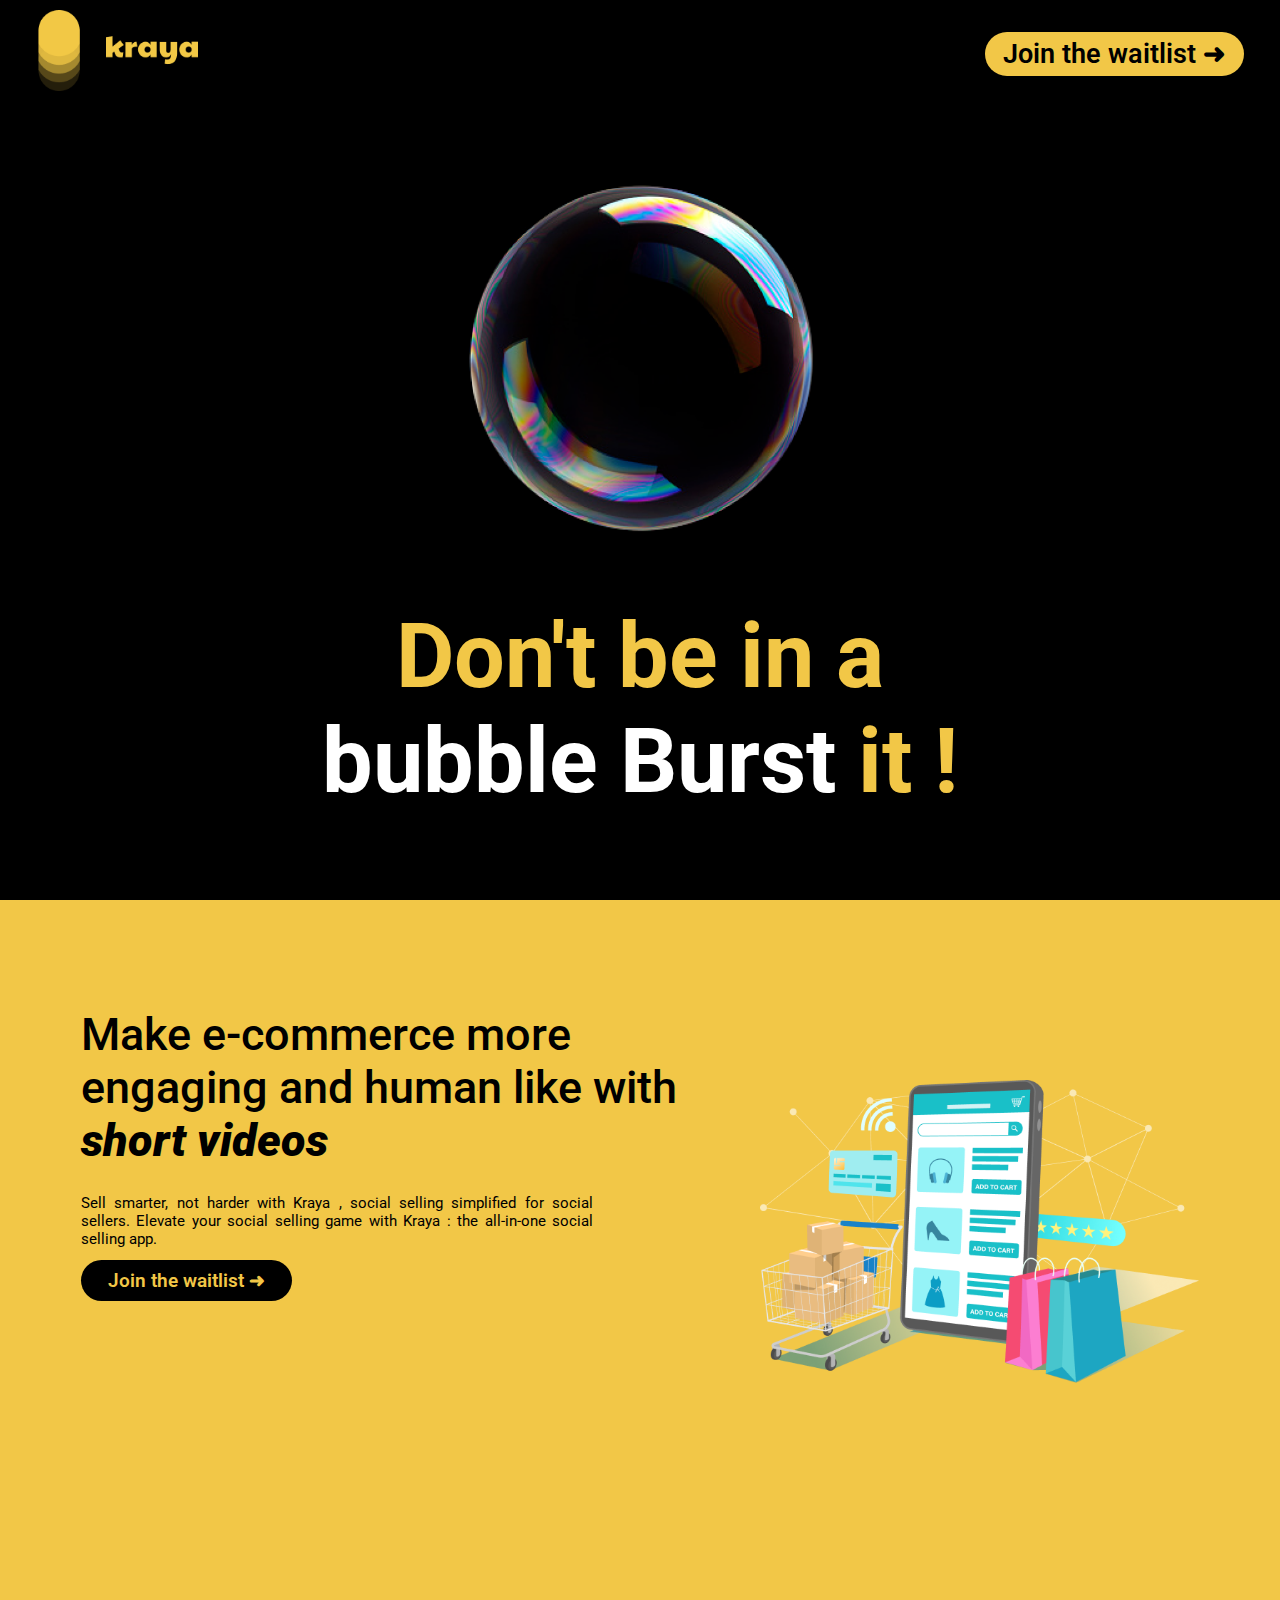
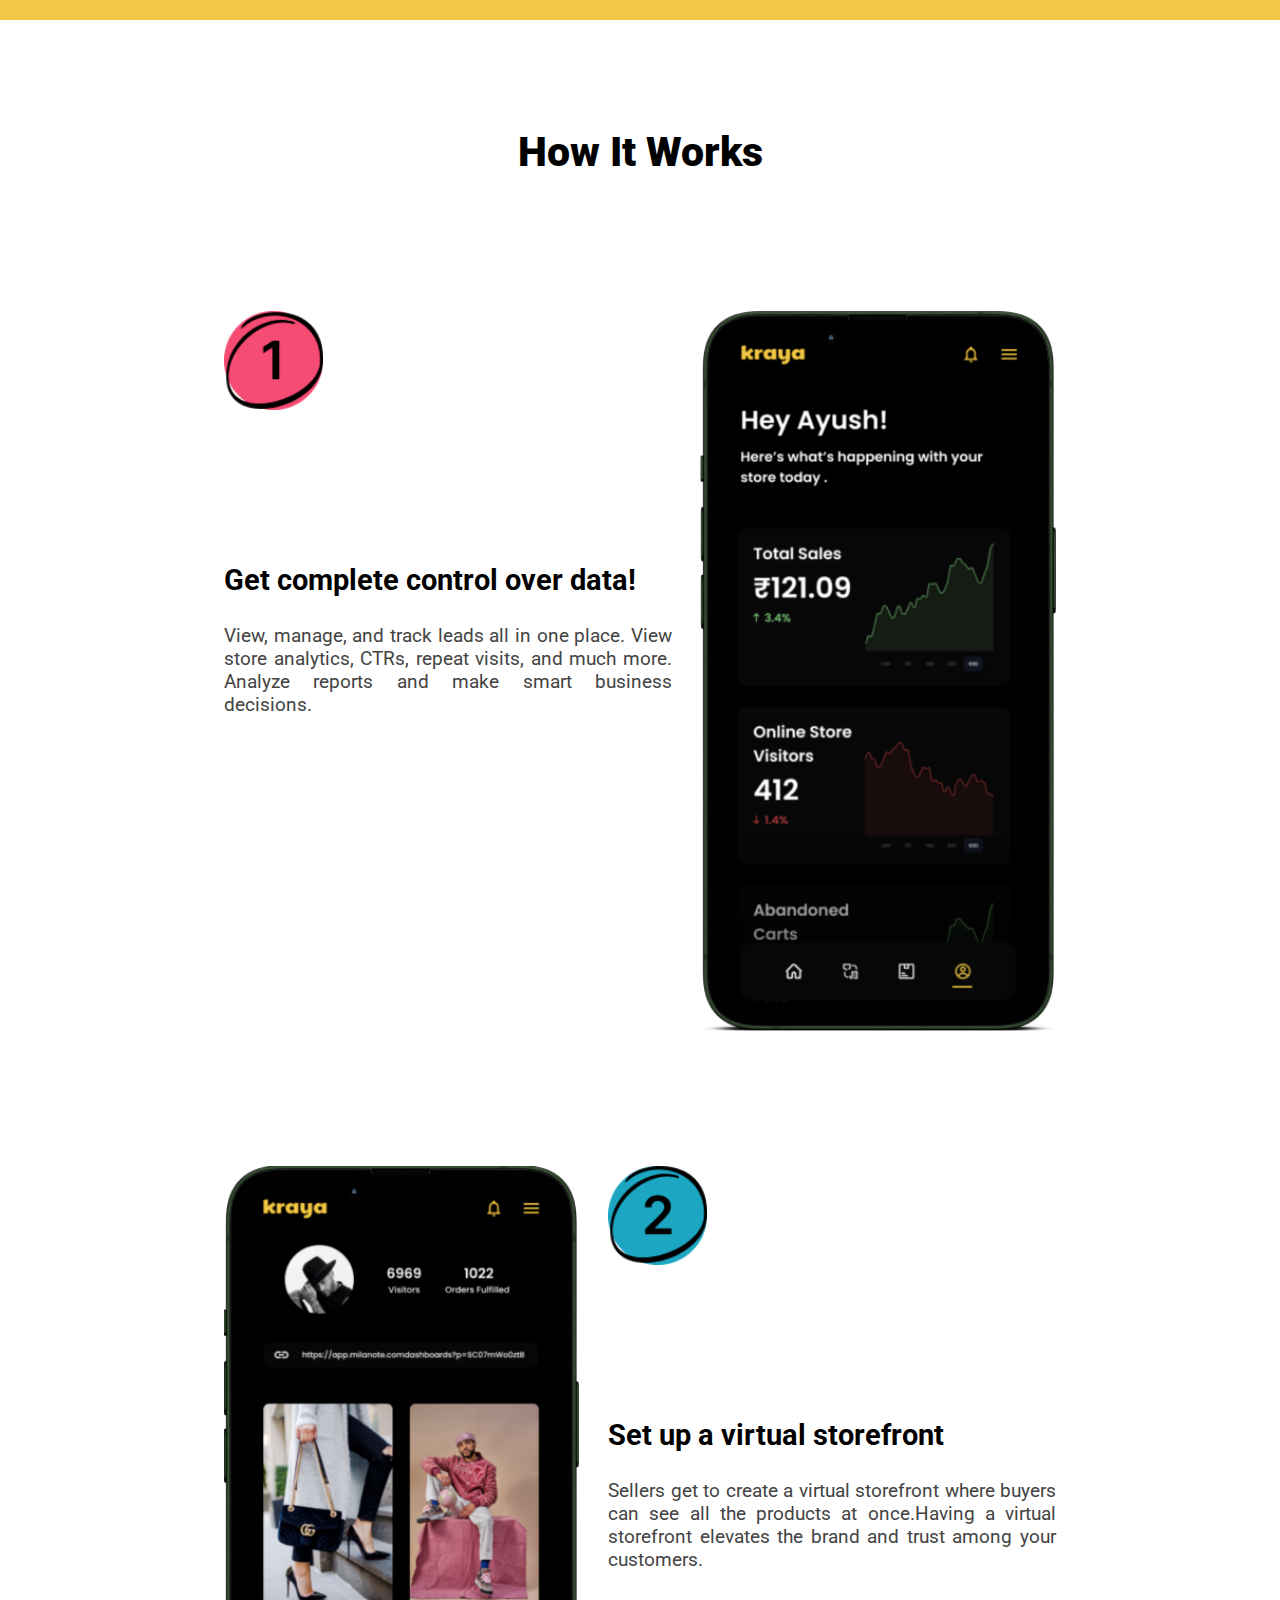
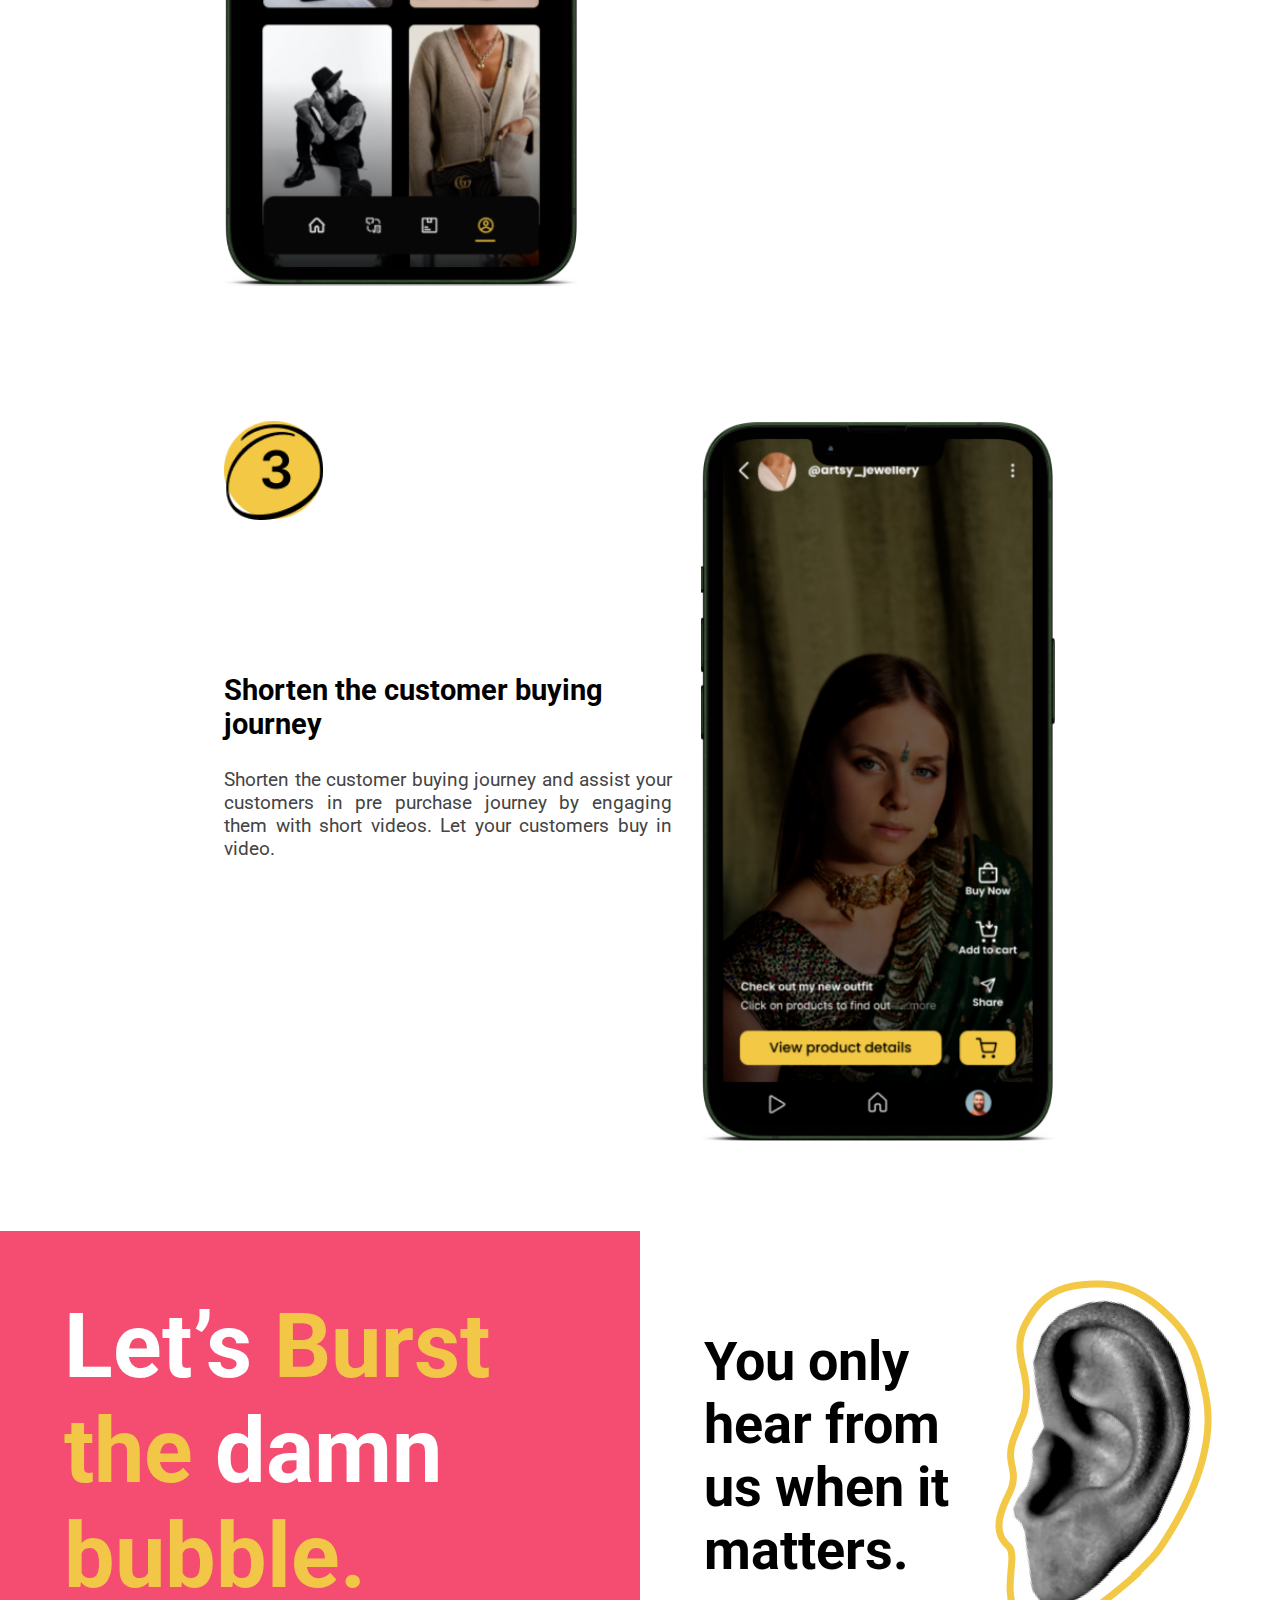
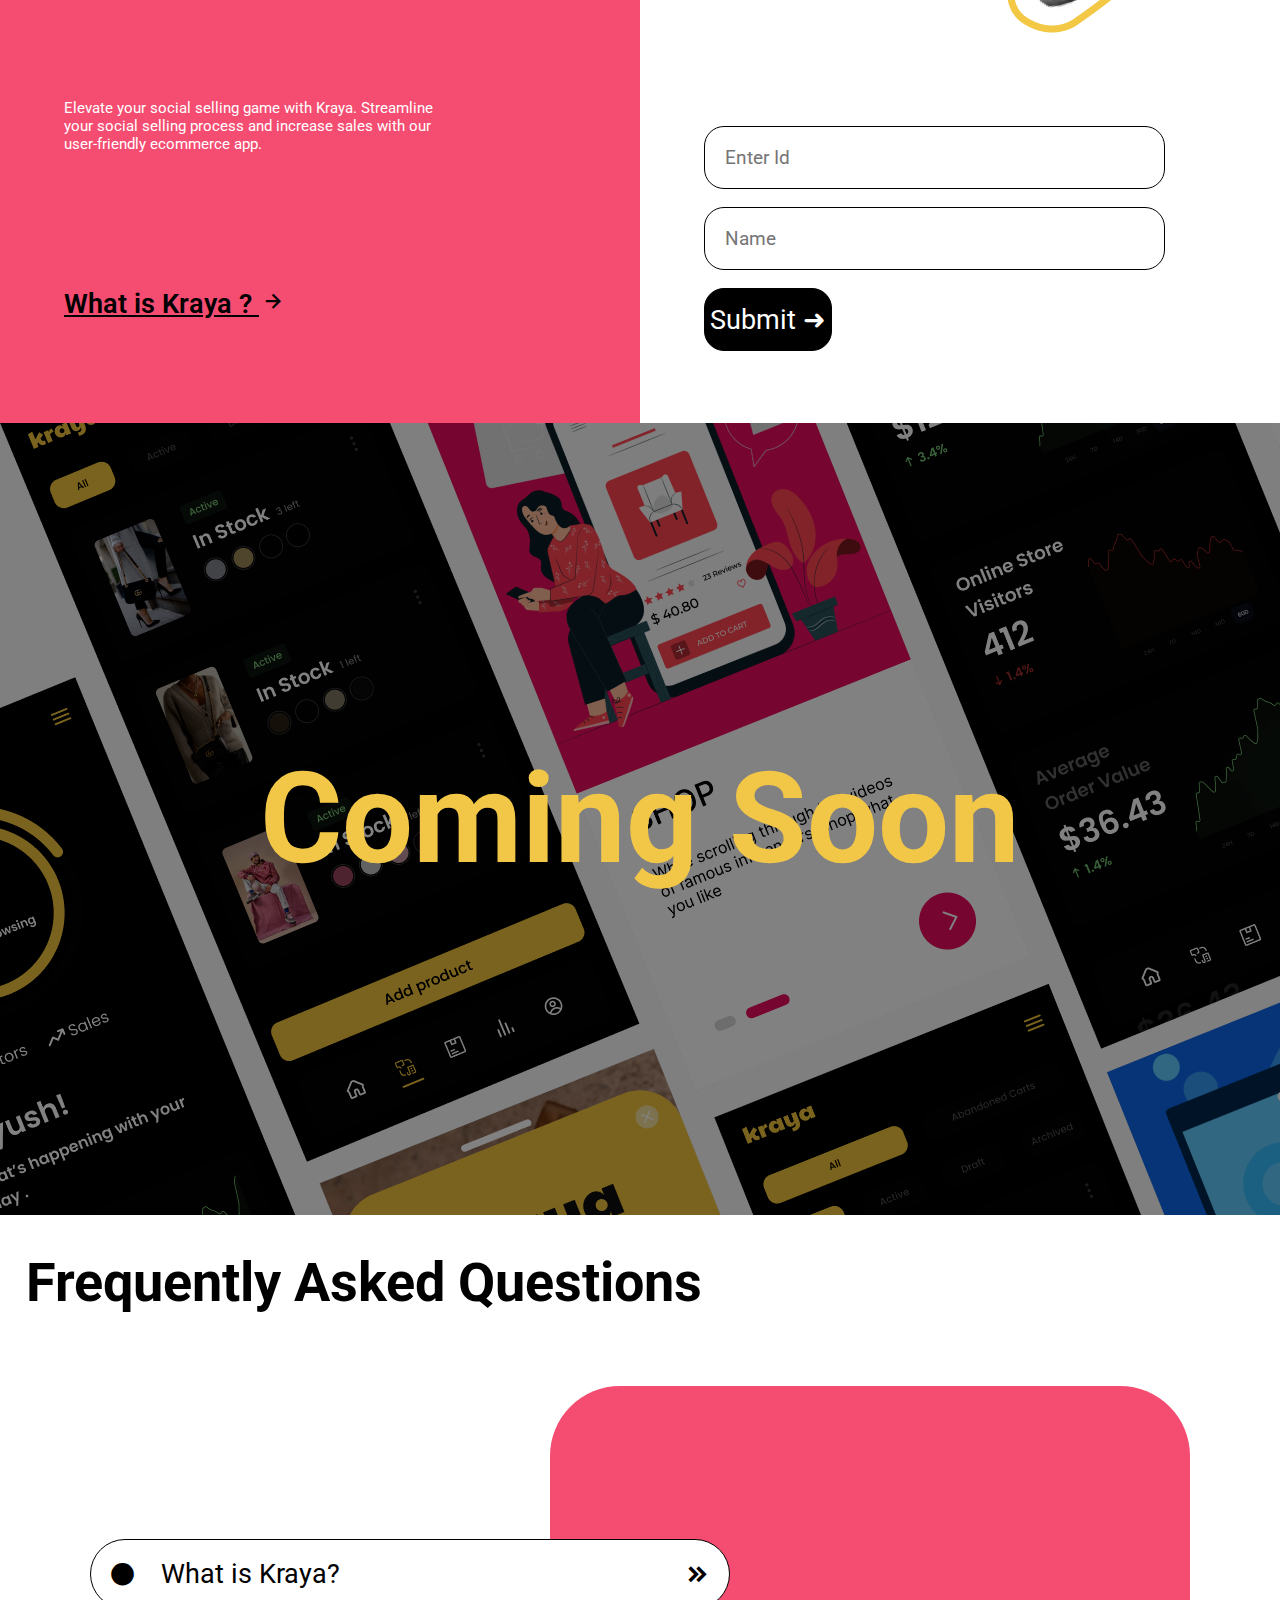
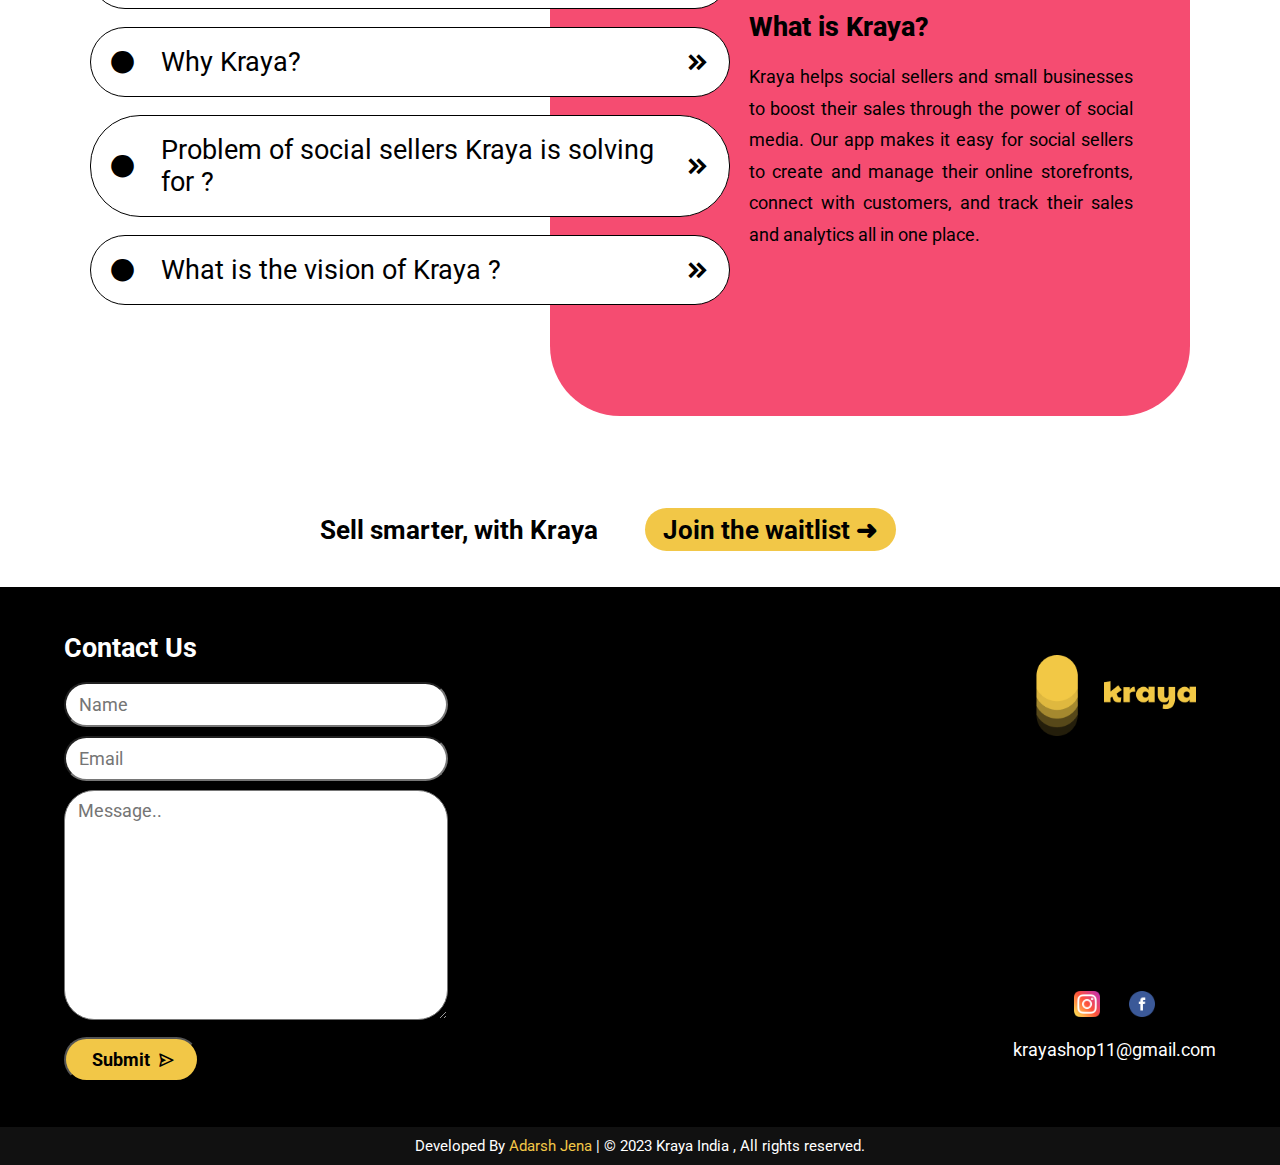
<file: index.html>
<!DOCTYPE html>
<html lang="en">

<head>
  <meta charset="UTF-8" />
  <meta http-equiv="X-UA-Compatible" content="IE=edge" />
  <meta name="viewport" content="width=device-width, initial-scale=1.0" />
  <link rel="stylesheet" href="style.css" />

  <!-- googlefounts -->
  <link rel="preconnect" href="https://fonts.googleapis.com" />
  <link rel="preconnect" href="https://fonts.gstatic.com" crossorigin />
  <link
    href="https://fonts.googleapis.com/css2?family=Roboto:ital,wght@0,100;0,300;0,400;0,500;0,700;0,900;1,100;1,300;1,400;1,500;1,700;1,900&display=swap"
    rel="stylesheet" />

  <!-- Boxicons CSS -->
  <link href="https://unpkg.com/boxicons@2.1.4/css/boxicons.min.css" rel="stylesheet" />
  <title>Kraya</title>
  <link rel="icon" href="./assets/imgs/logo.png" type="image/x-icon" />
</head>

<body>
  <header>
    <nav class="navbar">
      <ul class="logo">
        <li><img src="assets/imgs/KrayaLogo.png" /></li>
      </ul>
      <ul>
        <li class="PCmenu">
          <a class="navCTA" href="#emailSubmit">Join the waitlist ➜</a>
        </li>
        <li class="MOBmenu">
          <a class="navCTA menuToggleButton">Menu</a>
          <div class="navbarClose menuToggle">
            <a href="/contact.html">Contact Us</a>
            <a href="#emailSubmit">Join the waitlist</a>
          </div>
        </li>
      </ul>
    </nav>
  </header>
  <div class="hero">
    <div>
      <img class="bubble" src="assets/imgs/bubble.png" />
    </div>
    <div class="heroText">
      <p>
        <span class="accentText">Don't be in a</span> bubble Burst
        <span class="accentText">it !</span>
      </p>
    </div>
  </div>
  <div class="discriptionSection">
    <div class="discription">
      <div class="discriptionText">
        <h1>
          Make e-commerce more engaging and human like with
          <span>short videos</span>
        </h1>
        <p>
          Sell smarter, not harder with Kraya , social selling simplified for
          social sellers. Elevate your social selling game with Kraya : the
          all-in-one social selling app.
        </p>
      </div>
      <div class="discriptionImage">
        <img src="assets/imgs/discriptionImg.png" />
      </div>
    </div>
    <div class="discriptionCTA">
      <a href="#emailSubmit">Join the waitlist ➜</a>
    </div>
  </div>
  <div class="working">
    <h1>How It Works</h1>

    <div class="workingSec">
      <div class="workingSecText">
        <img src="assets/imgs/circle1.png" />
        <div>
          <h2>Get complete control over data!</h2>
          <p>
            View, manage, and track leads all in one place. View store
            analytics, CTRs, repeat visits, and much more. Analyze reports and
            make smart business decisions.
          </p>
        </div>
      </div>
      <div class="workingSecImage">
        <img src="assets/imgs/phone1.png" />
      </div>
    </div>

    <div class="workingSec">
      <div class="workingSecImage">
        <img src="assets/imgs/phone2.png" />
      </div>
      <div class="workingSecText">
        <img src="assets/imgs/circle2.png" />
        <div>
          <h2>Set up a virtual storefront</h2>
          <p>
            Sellers get to create a virtual storefront where buyers can see
            all the products at once.Having a virtual storefront elevates the
            brand and trust among your customers.
          </p>
        </div>
      </div>
    </div>

    <div class="workingSec">
      <div class="workingSecText">
        <img src="assets/imgs/circle3.png" />
        <div>
          <h2>Shorten the customer buying journey</h2>
          <p>
            Shorten the customer buying journey and assist your customers in
            pre purchase journey by engaging them with short videos. Let your
            customers buy in video.
          </p>
        </div>
      </div>
      <div class="workingSecImage">
        <img src="assets/imgs/phone3.png" />
      </div>
    </div>
  </div>

  <div class="workingMob">
    <h1>How It Works</h1>
    <div class="workingMobSections">
      <img class="SectionNumber" src="assets/imgs/circle1.png" />
      <img class="SectionImage" src="assets/imgs/phone1.png" />
      <div>
        <h2>Get complete control over data!</h2>
        <p>
          View, manage, and track leads all in one place. View store
          analytics, CTRs, repeat visits, and much more. Analyze reports and
          make smart business decisions.
        </p>
      </div>
    </div>

    <div class="workingMobSections">
      <img class="SectionNumber" src="assets/imgs/circle2.png" />
      <img class="SectionImage" src="assets/imgs/phone2.png" />
      <div>
        <h2>Set up a virtual storefront</h2>
        <p>
          Sellers get to create a virtual storefront where buyers can see all
          the products at once.Having a virtual storefront elevates the brand
          and trust among your customers.
        </p>
      </div>
    </div>

    <div class="workingMobSections">
      <img class="SectionNumber" src="assets/imgs/circle3.png" />
      <img class="SectionImage" src="assets/imgs/phone3.png" />
      <div>
        <h2>Shorten the customer buying journey</h2>
        <p>
          Shorten the customer buying journey and assist your customers in pre
          purchase journey by engaging them with short videos. Let your
          customers buy in video.
        </p>
      </div>
    </div>
  </div>

  <div class="emailSubmit" id="emailSubmit">
    <div class="emailSubmitLeft">
      <h1>
        Let’s <span class="accentText">Burst the</span> damn
        <span class="accentText">bubble.</span>
      </h1>
      <p>
        Elevate your social selling game with Kraya. Streamline your social
        selling process and increase sales with our user-friendly ecommerce
        app.
      </p>
      <div class="EmailMobileCTA">
        <a href="#emailSubmit">Join the waitlist ➜</a>
      </div>
      <a class="emailDiss emailDissPc" href="#faq">What is Kraya ? <i class="bx bx-right-arrow-alt"></i></a>
      <a class="emailDiss emailDissMob" href="#faqMobile">What is Kraya ? <i class="bx bx-right-arrow-alt"></i></a>
    </div>
    <div class="emailSubmitRight">
      <div class="ear">
        <h1>You only hear from us when it matters.</h1>
        <img src="assets/imgs/ear.png" />
      </div>
      <form class="emailSubmitForm" action="https://formsubmit.co/krayashop11@gmail.com" method="POST">
        <input type="email" placeholder="Enter Id" name="email" />
        <input type="text" placeholder="Name" name="name" />
        <button type="submit">Submit ➜</button>
      </form>
    </div>
  </div>
  <div class="mobEmailSubmitRight">
    <i class="bx bx-x mobWaitlistHide"></i>
    <div class="mobEar">
      <h1>You only hear from us when it matters.</h1>
      <img src="assets/imgs/ear.png" />
    </div>
    <p>
      Elevate your social selling game with Kraya. Streamline your social
      selling process and increase sales with our user-friendly ecommerce app.
    </p>
    <form class="mobEmailSubmitForm" action="https://formsubmit.co/krayashop11@gmail.com" method="POST">
      <input type="email" placeholder="Enter Id" name="email" />
      <input type="text" placeholder="Name" name="name" />
      <button type="submit">Submit ➜</button>
    </form>
  </div>
  <div class="commingSoon">
    <h1>Coming Soon</h1>
  </div>
  <div class="faq" id="faq">
    <h1>Frequently Asked Questions</h1>
    <div class="faqQues">
      <div class="faqQue">
        <div>
          <i class="bx bxs-circle"></i>
          <p>What is Kraya?</p>
        </div>
        <i class="bx bxs-chevrons-right"></i>
      </div>
      <div class="faqQue">
        <div>
          <i class="bx bxs-circle"></i>
          <p>Why Kraya?</p>
        </div>
        <i class="bx bxs-chevrons-right"></i>
      </div>
      <div class="faqQue">
        <div>
          <i class="bx bxs-circle"></i>
          <p>Problem of social sellers Kraya is solving for ?</p>
        </div>
        <i class="bx bxs-chevrons-right"></i>
      </div>
      <div class="faqQue">
        <div>
          <i class="bx bxs-circle"></i>
          <p>What is the vision of Kraya ?</p>
        </div>
        <i class="bx bxs-chevrons-right"></i>
      </div>
    </div>
    <div class="faqAns">
      <div>
        <h3 class="faqQueArea">What is Kraya?</h3>
        <p class="faqAnsArea">
          Kraya helps social sellers and small businesses to boost their sales
          through the power of social media. Our app makes it easy for social
          sellers to create and manage their online storefronts, connect with
          customers, and track their sales and analytics all in one place.
        </p>
      </div>
    </div>
    <div class="faqCTA">
      <p>Sell smarter, with Kraya</p>
      <a href="#emailSubmit">Join the waitlist ➜</a>
    </div>
  </div>

  <div class="faqMobile" id="faqMobile">
    <img src="assets/imgs/que.png" />
    <h1>Frequently Asked Questions</h1>
    <hr class="rounded" />
    <div class="mobfaqs queClicked">
      <div class="mobFaqQues">
        <h2>What is Kraya?</h2>
        <i class="bx bx-x faqToggleButton"></i>
      </div>
      <div class="mobFaqAns">
        Kraya helps social sellers and small businesses to boost their sales
        through the power of social media. Our app makes it easy for social
        sellers to create and manage their online storefronts, connect with
        customers, and track their sales and analytics all in one place.
      </div>
    </div>
    <hr class="rounded" />
    <div class="mobfaqs">
      <div class="mobFaqQues">
        <h2>Why Kraya?</h2>
        <i class="bx bx-plus faqToggleButton"></i>
      </div>
      <div class="mobFaqAns">
        Being the best is what it takes to burst that damn bubbles! At Kraya,
        social sellers are who we work for and do our bit to get things moving
        for them with ease.
      </div>
    </div>
    <hr class="rounded" />
    <div class="mobfaqs">
      <div class="mobFaqQues">
        <h2>Problem of social sellers Kraya is solving for?</h2>
        <i class="bx bx-plus faqToggleButton"></i>
      </div>
      <div class="mobFaqAns">
        The problems that we are solving for social sellers are as follows:
        <ol>
          <li>
            Very long customer buying journey, a lot of back and forth in the
            DMs.
          </li>
          <li>
            Spamming by people who are not interested in your products.
          </li>
          <li>
            Scams happening in this area as the only source of connection is
            through DMs.
          </li>
        </ol>
      </div>
    </div>
    <hr class="rounded" />
    <div class="mobfaqs">
      <div class="mobFaqQues">
        <h2>What is the vision of Kraya?</h2>
        <i class="bx bx-plus faqToggleButton"></i>
      </div>
      <div class="mobFaqAns">
        The vision of Kraya is to change the way people  buy and sell things
        online, and redefine e-commerce “The Kraya Way!”
      </div>
    </div>
    <hr class="rounded" />
  </div>

  <div class="footer">
    <div class="contactUs">
      <h2>Contact Us</h2>
      <form action="https://formsubmit.co/krayashop11@gmail.com" method="POST">
        <input type="text" placeholder="Name" name="name" />
        <input type="email" placeholder="Email" name="email" />
        <textarea cols="30" rows="10" placeholder="Message.." name="message" required></textarea>
        <button type="submit">Submit <i class="bx bx-send"></i></button>
      </form>
    </div>
    <div class="socialLinks">
      <img class="footerlogo" src="assets/imgs/KrayaLogo.png" />
      <div>
        <div>
          <a href="https://www.instagram.com/krayadotshop/"><img src="assets/imgs/instagram.png" /></a>
          <a href="https://www.facebook.com/profile.php?id=100090694372072"><img src="assets/imgs/facebook.png" /></a>

        </div>
        <p>krayashop11@gmail.com</p>
      </div>
    </div>
  </div>
  <div class="author">
    <span>
      Developed By
      <a href="http://adarshjena.in" target="_blank">Adarsh Jena</a> |
      <span class="far fa-copyright"></span> © 2023 Kraya India , All rights
      reserved.
    </span>
  </div>
  <script src="index.js"></script>
</body>

</html>
</file>
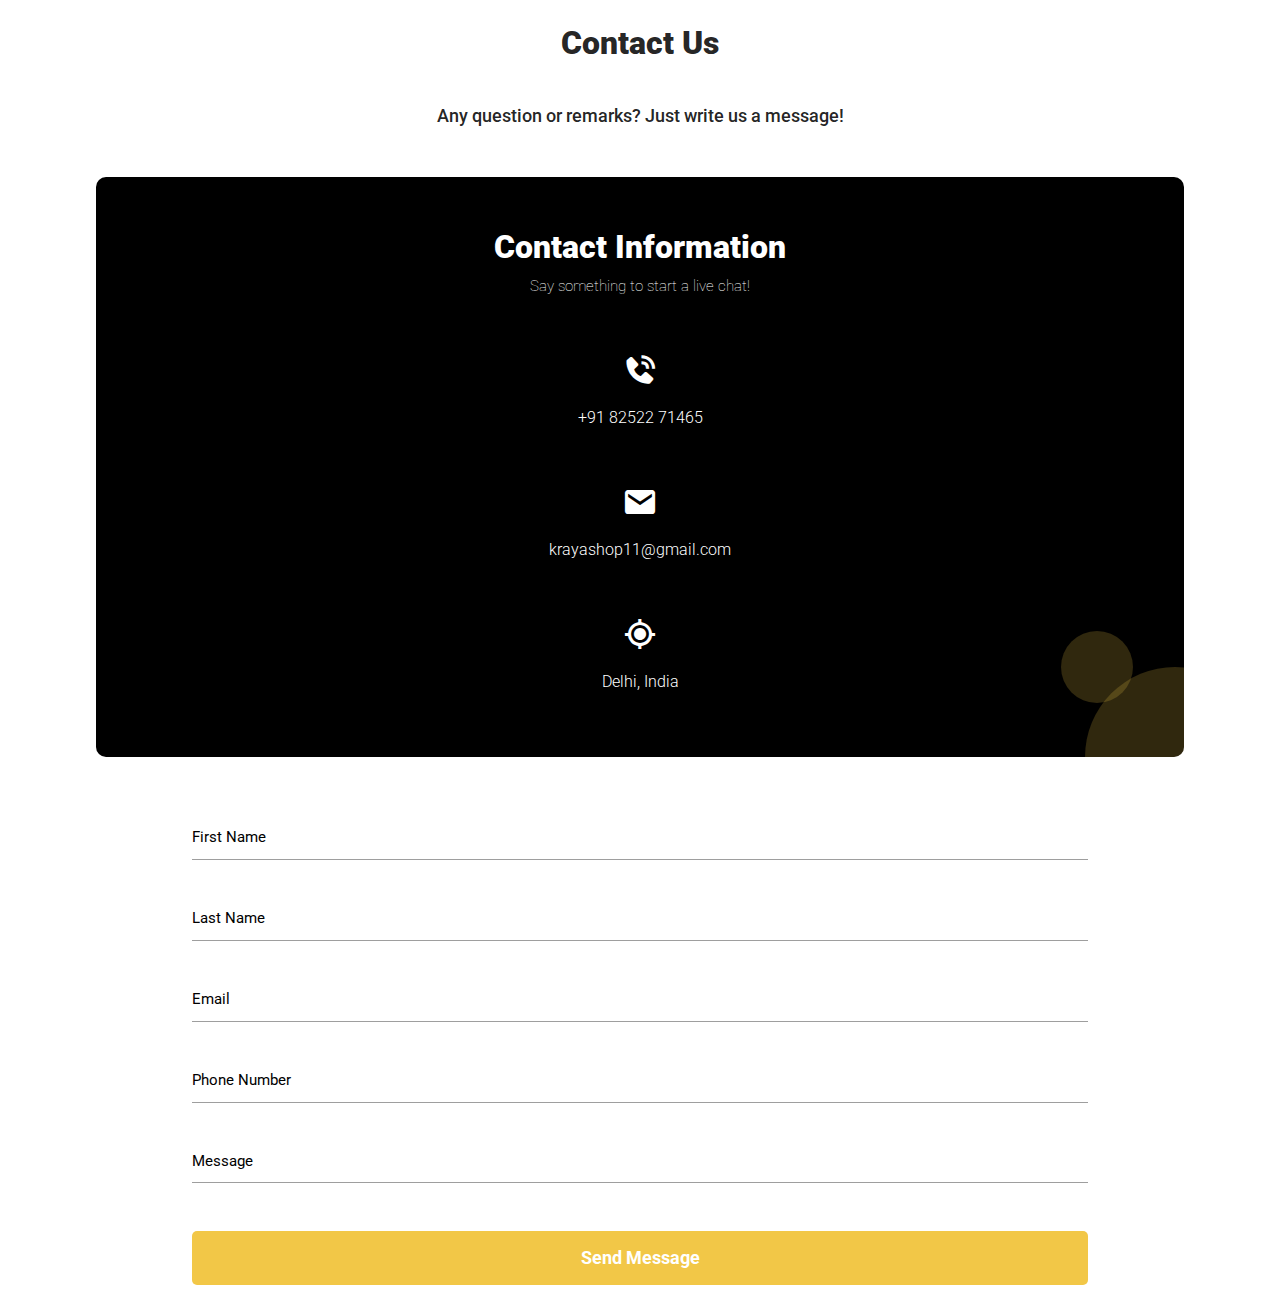
<file: contact.html>
<!DOCTYPE html>
<html lang="en">

<head>
  <meta charset="UTF-8" />
  <meta http-equiv="X-UA-Compatible" content="IE=edge" />
  <meta name="viewport" content="width=device-width, initial-scale=1.0" />
  <!-- Compiled and minified CSS Materializecss-->
  <link rel="stylesheet" href="https://cdnjs.cloudflare.com/ajax/libs/materialize/1.0.0/css/materialize.min.css" />

  <!-- Compiled and minified JavaScript Materializecss-->
  <script src="https://cdnjs.cloudflare.com/ajax/libs/materialize/1.0.0/js/materialize.min.js"></script>

  <link rel="stylesheet" href="contact.css" />

  <!-- googlefounts -->
  <link rel="preconnect" href="https://fonts.googleapis.com" />
  <link rel="preconnect" href="https://fonts.gstatic.com" crossorigin />
  <link
    href="https://fonts.googleapis.com/css2?family=Roboto:ital,wght@0,100;0,300;0,400;0,500;0,700;0,900;1,100;1,300;1,400;1,500;1,700;1,900&display=swap"
    rel="stylesheet" />
  <!-- Boxicons CSS -->
  <link href="https://unpkg.com/boxicons@2.1.4/css/boxicons.min.css" rel="stylesheet" />
  <title>Kraya-Contact</title>
  <link rel="icon" href="./assets/imgs/logo.png" type="image/x-icon" />
</head>

<body>
  <h1>Contact Us</h1>
  <h2>Any question or remarks? Just write us a message!</h2>
  <div class="contactInfo">
    <h1>Contact Information</h1>
    <p class="about">Say something to start a live chat!</p>
    <div>
      <i class="bx bxs-phone-call"></i>
      <p>+91 82522 71465</p>
    </div>
    <div>
      <i class="bx bxs-envelope"></i>
      <p>krayashop11@gmail.com</p>
    </div>
    <div>
      <i class="bx bx-current-location"></i>
      <p>Delhi, India</p>
    </div>
    <div class="circle1"></div>
    <div class="circle2"></div>
  </div>
  <div class="Contactform">
    <form action="https://formsubmit.co/krayashop11@gmail.com" method="POST">
      <div class="input-field">
        <input id="first_name" type="text" class="validate" name="first_name" />
        <label for="first_name">First Name</label>
      </div>
      <div class="input-field">
        <input id="last_name" type="text" class="validate" name="last_name" />
        <label for="last_name">Last Name</label>
      </div>
      <div class="input-field">
        <input id="email" type="email" class="validate" name="email" />
        <label for="email">Email</label>
      </div>
      <div class="input-field">
        <input id="telephone" type="tel" class="validate" name="phone_number" />
        <label for="telephone">Phone Number</label>
      </div>
      <div class="input-field">
        <textarea id="textarea" class="materialize-textarea" name="message"></textarea>
        <label for="textarea">Message</label>
      </div>
      <button class="submitButton" type="submit">Send Message</button>
    </form>
  </div>
</body>

</html>
</file>
<file: style.css>
*{
    margin: 0;
    padding: 0;
    box-sizing: border-box;
    font-family: 'Roboto', sans-serif;
    scroll-behavior: smooth;
}

/* Hide scrollbar for Chrome, Safari and Opera */
*::-webkit-scrollbar {
    display: none;
  }
  
  /* Hide scrollbar for IE, Edge and Firefox */
*{
    -ms-overflow-style: none;  /* IE and Edge */
    scrollbar-width: none;  /* Firefox */
  }

header{
    background-color: black;
    position: fixed;
    top: 0;
    left: 0;
    right: 0;
    z-index: 2;
}

.navbar{
    display: flex;
    justify-content: space-between;
    padding: 0px 4vh;
    height: 12vh;
    font-size: 3vh;
}
.navbar ul{
    display: flex;
    justify-content: space-between;
    align-items: center;
    list-style: none;
    font-weight: 600;
}

.navbar ul li .navCTA{
    background-color: #F2C747;
    padding: 0.7vh 2vh;
    border-radius: 50px;
    color: black;
    text-decoration: none;
    font-weight: 600;
}


.navbar ul .MOBmenu, .navbar ul .MOBmenu .navCTA{
    display: none;
}

.navbar ul .MOBmenu .navCTA{
    padding: 0.7vh 4vh;
    cursor: pointer;
}


.navbar .logo img{
    height: 9vh;
}
.navbar li a{
    padding: 0px 3vh;
    text-decoration: none;
    color: white;
}

/* bubble section */
.hero{
    background-color: black;
    margin-top: 12vh;
    height: 88vh;
    display: flex;
    justify-content: center;
    align-items: center;
    flex-direction: column;
    text-align: center;
    color: white;
}

.bubble{
    height: 40vh;
}

.heroText{
    margin-top: 5vh;
    width: 50vw;
}

.heroText p{
    font-size: 10vh;
    font-weight: 700;
    margin: 2vh 0;
}

.heroText p .accentText{
    color: #F2C747;
}



/*  Discription section */



.discriptionSection{
    background-color: #F2C747;
    height: 80vh;
    color: black;
    padding: 10vh 9vh 0 9vh;
}

.discription{
    display: flex;
    justify-content: space-between;
    align-items: flex-start;
}

.discription .discriptionText{
    width: 55vw;
}

.discription .discriptionText h1{
    font-size: 3.5vw;
    font-weight: 500;
    margin: 2vh 0;
}
.discription .discriptionText h1 span{
    font-weight: 900;
    font-style: italic;
}

.discription .discriptionText p{
    font-size: 1.2vw;
    font-weight: 400;
    margin: 2vh 0 0 0 ;
    text-align: justify;
    width: 40vw;
    margin-top: 3vh;
}

.discription .discriptionImage{
    width: 35vw;
}

.discription .discriptionImage img{
    height: 25vw;
    margin-top: 10vh;
}

.discriptionSection .discriptionCTA{
    margin-bottom: 8vh;
    margin-top: -15vh;
}

.discriptionSection .discriptionCTA a{
    background-color: #000;
    padding: 1vh 3vh;
    border-radius: 50px;
    color: #F2C747;
    text-decoration: none;
    font-weight: 600;
    font-size: 1.5vw;
}

/* working section */

.working{
    background-color: white;
    margin: 10vh 0;
    display: flex;
    justify-content: space-between;
    flex-direction: column;
    align-items: center;
    color: black;
}

.working h1{
    font-size: 3.2vw;
    font-weight: 900;
    margin: 2vh 0 0 0;
}

.workingSec{
    display: flex;
    justify-content: space-between;
    margin-top: 15vh;
    height: 80vh;
    width: 65vw;
}

.workingSecText{
    display: flex;
    flex-direction: column;
    height: 80vh;
    width:35vw;
}

.workingSecText img{
    height: 11vh;
    width: 11vh;
}

.workingSecText div{
    margin-top: 15vh;
}

.workingSecText div h2{
    font-size: 2.3vw;
    font-weight: 700;
    margin: 2vh 0;
}

.workingSecText div p{
    font-size: 1.5vw;
    margin: 2vh 0;
    text-align: justify;
    width: 35vw;
    margin-top: 3vh;
    color:#444444;
}

.workingSecImage{
    display: flex;
    justify-content: center;
    flex-direction: column;
    height: 80vh;
    width: 30vw;
    align-items: flex-end;
}

.workingSecImage:nth-child(odd){
    align-items: flex-start;
}

.workingSecImage img{
    height: 80vh;
}

.workingMob{
    display: none;
}

.emailSubmit{
    height: 88vh;
    display: flex;
}

.emailSubmit .emailSubmitLeft{
    width: 50vw;
    background-color: #F54C71;
    display: flex;
    flex-direction: column;
}

.emailSubmit .emailSubmitLeft h1{
    font-size: 10vh;
    font-weight: 700;
    width: 40vw;
    margin: 7vh 0 0 5vw;
    color: white;
}

.emailSubmit .emailSubmitLeft p{
    width: 30vw;
    margin: 10vh 0 0 5vw;
    font-size: 1.2vw;
    font-weight: 400;
    color: white;
}

.emailSubmit .emailSubmitLeft .emailDiss{
    margin-left: 5vw;
    margin-top: 15vh;
    text-decoration: underline;
    font-size: 3vh;
    font-weight: 600;
    color: #000;
}

.emailDissMob{
    display: none;
}

.emailDissPc{
    display: block;
}

.EmailMobileCTA{
    display: none;
}

.emailSubmit .emailSubmitLeft .accentText{
    color: #F2C747;
}

.emailSubmit .emailSubmitRight{
    width: 50vw;
    display: flex;
    flex-direction: column;
    align-items: center;
}

.emailSubmit .emailSubmitRight .ear{
    display: flex;
    width: 40vw;
    height: 30vh;
    justify-content: space-between;
    align-items: center;
    margin-top: 10vh
}


.emailSubmit .emailSubmitRight div h1{
    width: 20vw;
    font-size: 6vh;
}

.emailSubmit .emailSubmitRight .emailSubmitForm{
    width: 40vw;
    margin-top: 15vh;
    display: flex;
    align-items: flex-start;
    flex-direction: column;
}

.emailSubmit .emailSubmitRight .emailSubmitForm input{
    width: 36vw;
    height: 7vh;
    border: 1px solid #000;
    border-radius: 20px 20px 20px 20px;
    padding: 20px;
    color: #000;
    font-size: 1.5vw;
    font-weight: 400;
    margin-bottom: 2vh;
}

.emailSubmit .emailSubmitRight .emailSubmitForm button{
    width: 10vw;
    height: 7vh;
    border: 1px solid #000;
    border-radius: 20px 20px 20px 20px;
    font-size: 3vh;
    color: #fff;
    background-color: #000;
    cursor: pointer;
}


.mobEmailSubmitRight{
    display: none;
}

.commingSoon{
    height: 88vh;
    display: flex;
    justify-content: center;
    align-items: center;
    flex-direction: column;
    color: #F2C747;
    font-size: 7vh;
    font-weight: 900;
    background: url("assets/imgs/commingSoon.png");
}

.faq{
    height: 100vh;
    margin: 4vh 2vw;
    position: relative;
}

.faqMobile{
    display: none;
}

.faq h1{
    font-size: 6vh;
}

.faq .faqQues{
    position: absolute;
    top: 30vh;
    left: 0;
    width: 50vw;
    padding-left: 5vw;
}

.faq .faqQue{
    display: flex;
    width: 50vw;
    padding: 2vh;
    border: #000 1px solid;
    border-radius: 50px;
    align-items: center;
    justify-content: space-between;
    font-size: 3vh;
    margin: 2vh 0;
    cursor: pointer;
    background-color: white;
}

.faq .faqQue div{
    display: flex;
    justify-content: center;
    align-items: center;
}
.faq .faqQue div i{
    margin-right: 2vw;
}

.faq .faqAns{
    height: 70vh;
    width: 50vw;
    position: absolute;
    top: 15vh;
    right: 0;
    margin-right: 5vw;
    border-radius: 70px;
    background-color: #F54C71;
    z-index: -1;
}

.faq .faqAns div{
    height: 50vh;
    width: 30vw;
    transform: translate(45%, 50%);
    margin-left: 2vw;
    text-align: justify;
}

.faq .faqAns div h3{
    font-size:3vh;
    margin-bottom: 2vh;
    font-weight: 800;
}

.faq .faqAns div p{
    font-size: 2vh;
    font-weight: 400;
    color: #000;
    line-height: 3.5vh;
}

.faq .faqCTA{
    display: flex;
    width: 45vw;
    justify-content: space-between;
    align-items: center;
    position: absolute;
    bottom: 0;
    left: 23vw;
    font-size: 2vw;
    font-weight: 700;
}

.faq .faqCTA a{
    background-color: #F2C747;
    padding: 0.7vh 2vh;
    border-radius: 50px;
    color: black;
    text-decoration: none;
}

.footer{
    height: 60vh;
    background-color: #000;
    padding: 5vh 5vw;
    color: white;
    display: flex;
    justify-content: space-between;
    align-items: center;
}

.footer .contactUs{
    width: 30vw;
    display: flex;
    justify-content: space-between;
    align-items: space-between;
    flex-direction: column;
}
.footer .contactUs h2{
    font-size: 3vh;
    font-weight: 700;
    margin-bottom: 1.5vh;
}

.footer .contactUs input{
    width: 30vw;
    height: 5vh;
    border-radius: 30px;
    padding: 0 1vw;
    margin: 0.5vh 0;
    color: #5A5A5A;
    font-size: 2vh;
    font-weight: 400;
}

.footer .contactUs textarea{
    width: 30vw;
    border-radius: 30px;
    padding: 1vh 1vw;
    margin: 0.5vh 0;
    color: #5A5A5A;
    font-size: 2vh;
    font-weight: 400;
}

.footer .contactUs button{
    height: 5vh;
    width: max-content;
    padding: 1vh 2vw;
    margin-top: 1vh;
    border-radius: 30px;
    background-color: #F2C747;
    color: #000;
    font-size: 2vh;
    font-weight: 700;
    cursor: pointer;
}

.footer .contactUs button i{
    transform: translate(0.3vw, 0.2vh);
}

.footer .socialLinks{
    height: 45vh;
    margin: 10vh 0;
    display: flex;
    flex-direction: column;
    justify-content: space-between;
    align-items: center;
    text-align: center;
}

.footer .socialLinks .footerlogo{
    height: 9vh;
    margin-bottom: 5vh;
}

.footer .socialLinks div p{
    font-size: 2vh;
    font-weight: 400;
    margin-top: 2vh;
}

.footer .socialLinks div img{
    width: 2vw;
    margin: 0 1vw;
    cursor: pointer;
}

.author{
    background: rgb(17, 17, 17);
    padding: 10px 23px;
    color: #fff;
    text-align: center;
    font-size: 15px;
}
.author span a{
    color: #F2C747;
    text-decoration: none;
}
.author span a:hover{
    text-decoration: underline;
}

@media screen and (max-width: 426px) {

    .navbar{
        padding: 0px 2vh;
        height: 12vh;
        font-size: 2vh;
    }
  
    .navbar ul .PCmenu, .navbar ul .PCmenu .navCTA{
        display: none;
    }

    .navbar ul .MOBmenu, .navbar ul .MOBmenu .navCTA{
        display: block;
    }

    .MOBmenu{
        position: relative;
    }

    .navbar ul .MOBmenu div{
        position: absolute;
        bottom: -12.7vh;
        right: 0;
        display: flex;
        flex-direction: column;
        justify-content: space-between;
        align-items: center;
        height: 12vh;
        width: 55vw;
        padding: 2vh 0;
        backdrop-filter: blur(16px) saturate(180%);
        -webkit-backdrop-filter: blur(16px) saturate(180%);
        background-color: rgba(0, 0, 0, 0.75);
        border-radius: 12px;
        border: 1px solid rgba(255, 255, 255, 0.125);
    }

    .navbarOpen{
        display: block;
    }

    .navbarClose{
        display: none !important;
    }

    .navbar .logo img{
        height: 8vh;
    }

    /* bubble section */

    .bubble{
        height: 35vh;
    }

    .heroText{
        width: 80vw;
    }

    .heroText p{
        font-size: 7vh;
    }


    
/*  Discription section */



.discriptionSection{
    padding: 4vh 0;
    height: max-content;
}

.discription{
    flex-direction: column;
}

.discription .discriptionText{
    width: 85vw;
    margin: auto;
}

.discription .discriptionText h1{
    font-size: 4vh;
    line-height: 5vh;
    margin: 2vh 0;
}

.discription .discriptionText p{
    font-size: 2vh;
    font-weight: normal;
    margin: auto;
    width: 85vw;
    margin-top: 3vh;
    line-height: 3vh;
}

.discription .discriptionImage{
    width: 85vw;
    margin: auto;
}

.discription .discriptionImage img{
    height: 30vh;
    margin: auto;
    width: 100%;
    margin-top: 5vh;
}

.discriptionSection .discriptionCTA{
    width: 85vw;
    margin: auto;
    margin-top: 5vh;
    display: flex;
}

.discriptionSection .discriptionCTA a{
    padding: 2vh 10vw;
    border-radius: 50px;
    text-decoration: none;
    font-weight: 600;
    font-size: 2.2vh;
    margin: auto;
}

.workingMob{
    width: 90vw;
    padding: 5vh 0;
    display: flex;
    align-items: center;
    justify-content: center;
    flex-direction: column;
}

.workingMob .workingMobSections{
    width: 90vw;
    position: relative;
}

.workingMob .workingMobSections .SectionNumber{
    position: absolute;
    top: 3vh;
    left: 5vw;
    width: 15vw;
}

.workingMob .workingMobSections .SectionImage{
    width: 50vw;
    margin: 7vh 0 0 25vw;
}

.workingMob .workingMobSections div{
    width: 90vw;
    margin: 5vh 0 0 5vw;
    text-align: center;
}


.workingMob .workingMobSections div p{
    font-size: 1.5vh;
    font-weight: bold;
    line-height: 3vh;
    margin-top: 2vh;
    color: #444444;
}

/*Email submit section*/

.emailSubmit{
    height: max-content;
    display: flex;
}

.emailSubmit .emailSubmitLeft{
    width: 100%;
    display: flex;
    flex-direction: column;
}

.emailSubmit .emailSubmitLeft h1{
    font-size: 8vh;
    font-weight: 700;
    width: 80vw;
    margin: 2vh 10vw;
}

.emailSubmit .emailSubmitLeft p{
    width: 80vw;
    margin: 2vh 10vw;
    font-size: 2vh;
    font-weight: 400;
    color: white;
}

.emailSubmit .emailSubmitLeft .accentText{
    color: #F2C747;
}

.emailSubmit .emailSubmitRight{
    width: 50vw;
    display: flex;
    flex-direction: column;
    align-items: center;
    display: none;
}

.emailSubmit .emailSubmitRight .ear{
    display: flex;
    width: 40vw;
    height: 40vh;
    justify-content: space-between;
    align-items: center;
    margin-top: 10vh
}


.emailSubmit .emailSubmitRight div h1{
    width: 20vw;
    font-size: 6vh;
}

.emailSubmit .emailSubmitRight .emailSubmitForm{
    width: 40vw;
    margin-top: 15vh;
    display: flex;
    align-items: center;
}

.emailSubmit .emailSubmitRight .emailSubmitForm input{
    width: 36vw;
    height: 7vh;
    border: 1px solid #000;
    border-radius: 100px 0 0 100px;
    padding: 20px;
    color: #000;
    font-size: 1.5vw;
    font-weight: 400;
}

.emailSubmit .emailSubmitRight .emailSubmitForm button{
    width: 7vh;
    height: 7vh;
    border: 1px solid #000;
    border-radius: 0 100px 100px 0;
    font-size: 5vh;
    color: #F54C71;
    background-color: #000;
    cursor: pointer;
}

.emailSubmit .emailSubmitLeft .emailDiss{
    width: 80vw;
    margin: 3vh 10vw;
    font-size: 2.2vh;
    color: #000;
}


.emailDissMob{
    display: block;
}

.emailDissPc{
    display: none;
}

.EmailMobileCTA {
    display: block;
    width: max-content;
}

.emailSubmit .EmailMobileCTA a{
    display: block;
    background-color: #1E1E1E;
    color: #fff;
    font-size: 3vh;
    padding: 1vh 2vh;
    margin: 2vh 10vw;
    border-radius: 50px;
    text-decoration: none;
    font-weight: 600;
    width: max-content;
    text-decoration: none;
}

.mobEmailSubmitRight{
    position: fixed;
    top: 0;
    left: 0;
    right: 0;
    bottom: 0;
    background-color: white;
    z-index: 1000;
    display: none;
}

.mobWaitlistShow{
    display: block;
}

.mobEmailSubmitRight .bx{
    position: absolute;
    top: 1vh;
    right: 3vw;
    padding: 1vh;
    background-color: #F2C747;
    opacity: 0.2;
    font-size: 3vh;
    border-radius: 100%;
    color: #000;
    cursor: pointer;
}

.mobEmailSubmitRight .mobEar{
    display: flex;
    width: 85vw;
    justify-content: space-between;
    align-items: center;
    margin: auto;
    margin-top: 6vh;
}

.mobEmailSubmitRight .mobEar h1{
    width: 55vw;
    font-size: 5.5vh;
    font-weight: 900;
}

.mobEmailSubmitRight .mobEar img{
    width: 22vw;

}

.mobEmailSubmitRight P{
    width: 85vw;
    margin: auto;
    margin-top: 5vh;
    font-weight: 500;
}

.mobEmailSubmitRight .mobEmailSubmitForm{
    display: flex;
    flex-direction: column;
    width: 85vw;
    margin: auto;
}

.mobEmailSubmitRight .mobEmailSubmitForm input{
    margin-top: 5vh;
    padding: 2vh;
    border-radius: 10vh;
    font-weight: 700;
    font-size: 2vh;
    color: #5A5A5A;
} 

.mobEmailSubmitRight .mobEmailSubmitForm button{
    margin-top: 5vh;
    padding: 2vh;
    width: 40vw;
    font-size: 3vh;
    font-weight: 700;
    color: #fff;
    background-color: #000;
    border-radius: 100vh;
}

.commingSoon{
    height: 88vh;
    display: flex;
    justify-content: center;
    align-items: center;
    flex-direction: column;
    color: #F2C747;
    font-size: 3vh;
    font-weight: 900;
    background: url("assets/imgs/commingSoon.png");
}



.faqMobile{
    display: block;
    width: 90vw;
    margin: 2vh auto;
    text-align: center;
    align-items: center;
    justify-content: center;
}

.faqMobile img{
    height: 40vh;
    margin: 5vh auto;
}

.faqMobile h1{
    font-size: 4vh;
    font-weight: 700;
    margin: 2vh auto;
}

.faqMobile hr{
    width: 90vw;
    height: 0.4vh;
    border: none;
    background-color: #B5BDD1;
    margin: 2vh auto;
}

.faqMobile .mobfaqs{
    text-align: start;
    width: 80vw;
    margin: 2vh auto;
}

.faqMobile .mobfaqs .mobFaqQues{
    display: flex;
    align-self: flex-start;
    justify-content: space-between;
    align-items: center;
}

.faqMobile .mobfaqs .mobFaqQues h2{
    font-size: 2.5vh;
    font-weight: 600;
}

.faqMobile .mobfaqs .mobFaqQues i{
    font-size: 3vh;
    color: #F2C747;
}

.faqMobile .mobfaqs .mobFaqAns{
    display: none;
    font-size: 2vh;
    font-weight: thin;
    color:  #43433cd9;
    margin: 3vh auto;
}

.faqMobile .queClicked .mobFaqAns{
    display: block;
}

.footer{
    margin-top: 5vh;
    height: max-content;
    padding: 8vh 2vw;
}

.footer .contactUs{
    display: none;
}


.footer .socialLinks{
    width: 100%;
    height: max-content;
    margin: 0;
}

.footer .socialLinks .footerlogo{
    height: 9vh;
    margin-bottom: 5vh;
}

.footer .socialLinks div p{
    margin-top: 5vh;
}

.footer .socialLinks div img{
    width: 4vh;
    margin: 0 5vw;
}
    
    .working{
        display: none;
    }
    .faq{
        display: none;
    }
}
</file>
<file: contact.css>
*{
    margin: 0;
    padding: 0;
    box-sizing: border-box;
    font-family: 'Roboto', sans-serif;
    scroll-behavior: smooth;
}

/* Hide scrollbar for Chrome, Safari and Opera */
*::-webkit-scrollbar {
    display: none;
  }
  
  /* Hide scrollbar for IE, Edge and Firefox */
*{
    -ms-overflow-style: none;  /* IE and Edge */
    scrollbar-width: none;  /* Firefox */
  }


  body{
    display: flex;
    justify-content: center;
    align-items: center;
    flex-direction: column;
    margin: auto;
  }

  h1{
    font-size: 3.5vh;
    font-weight: 900;
    margin: 3vh 0 1vh 0;
    text-align: center;
  }

  h2{
    font-size: 2vh;
    font-weight: 500;
    text-align: center;
    width: 70%;
  }

  .contactInfo{
    display: flex;
    justify-content: center;
    align-items: center;
    flex-direction: column;
    width: 85%;
    border-radius: 10px;
    margin: 2rem 0;
    padding: 6vh 2vh;
    background-color: #000;
    color: #fff;
    position: relative;
    overflow: hidden;
  }

  .contactInfo h1{
    margin: 0;
  }

  .contactInfo .about{
    margin: 1vh 0;
    font-weight: lighter;
  }


    .contactInfo div{
    display: flex;
    justify-content: center;
    align-items: center;
    flex-direction: column;
    text-align: center;
    }

  .contactInfo i{
    font-size: 4vh;
    margin: 5vh 0 1vh 0;
  } 

  .contactInfo div p{
    margin: 1vh 0;
    font-size: 1.8vh;
    font-weight: 300;
}

.contactInfo .circle1{
    position: absolute;
    bottom: 4vh;
    right: 4vw;
    width: 8vh;
    height: 8vh;
    border-radius: 50%;
    background-color: rgba(242, 199, 71, 0.2);
    display: flex;
    justify-content: center;
    align-items: center;
    margin: 2vh 0;
}

.contactInfo .circle2{
    position: absolute;
    bottom: -12vh;
    right: -9vh;
    width: 20vh;
    height: 20vh;
    border-radius: 50%;
    background-color: rgba(242, 199, 71, 0.2);
    display: flex;
    justify-content: center;
    align-items: center;
    margin: 2vh 0;
}

.Contactform{
    width: 70vw;
}

.submitButton{
    width: 100%;
    height: 6vh;
    border: none;
    border-radius: 5px;
    background-color: #F2C747;
    color: #fff;
    font-size: 2vh;
    font-weight: 700;
    margin: 2vh 0;
    cursor: pointer;
    transition: all 0.3s ease;
}


  /* label color */
    .input-field  {
      margin-top: 3vh !important;
    }
   .input-field label {
     /* font-size: 1.7vh !important;
     font-weight: 500; */
     color: #000 !important;
   }
   /* label focus color */
   .input-field input[type=text]:focus + label ,  .input-field input[type=email]:focus + label{
     color: #000 !important;
   }
   /* label underline focus color */
   .input-field input[type=text]:focus, .input-field input[type=email]:focus {
     border-bottom: 1px solid #000 !important;
     box-shadow: 0 1px 0 0 #000 !important;
   }
   /* icon prefix focus color */
   .input-field .prefix.active {
     color: #000 ;
   }
</file>
